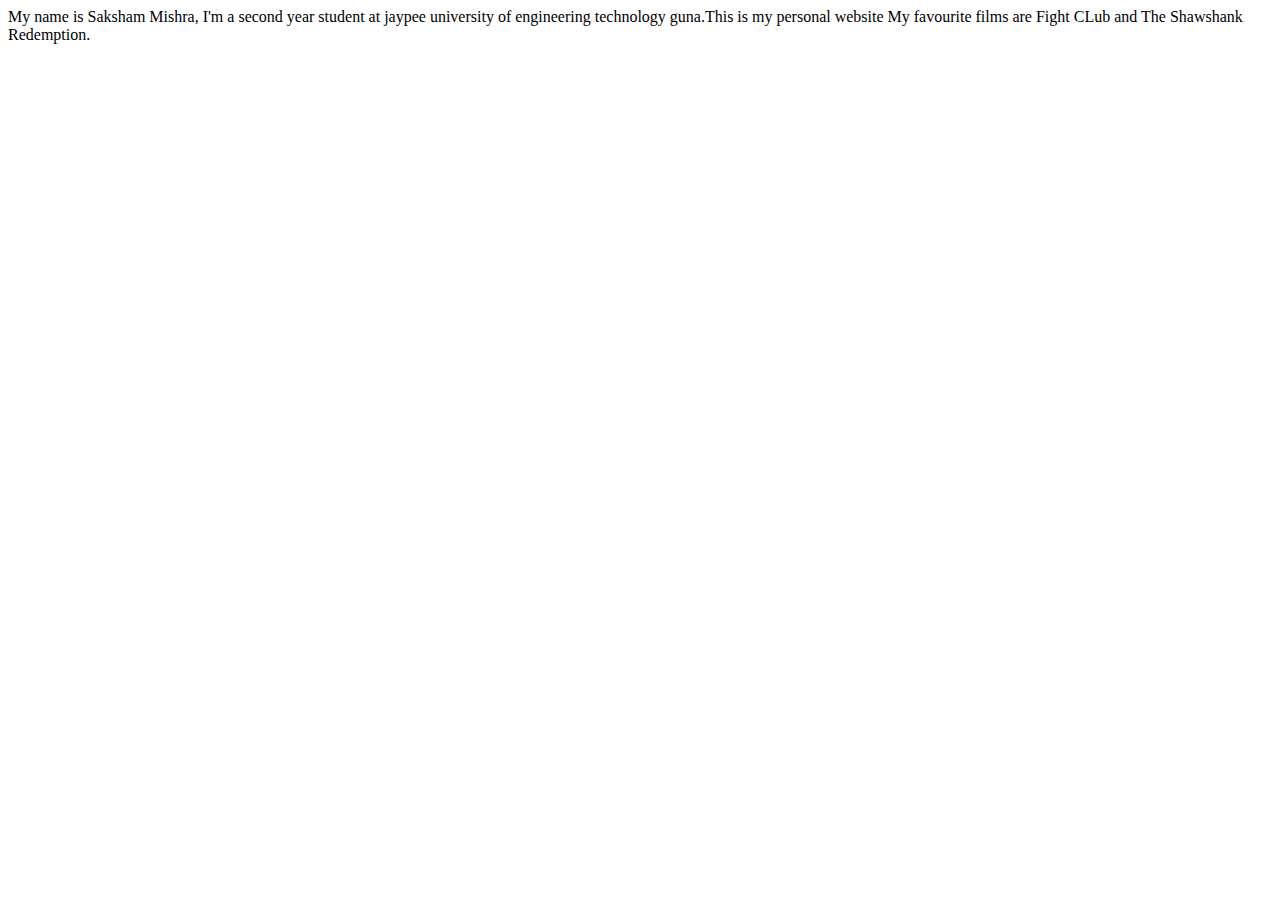
<file: index.html>
<!DOCTYPE html>
<html lang="en">
<head>
    <meta charset="UTF-8">
    <meta http-equiv="X-UA-Compatible" content="IE=edge">
    <meta name="viewport" content="width=device-width, initial-scale=1.0">
    <title>My portfolio website</title>
</head>
<body>
    My name is Saksham Mishra, I'm a second year student at jaypee university of engineering technology guna.This is my personal website 
  My favourite films are Fight CLub and The Shawshank Redemption.
</body>
</html>
</file>
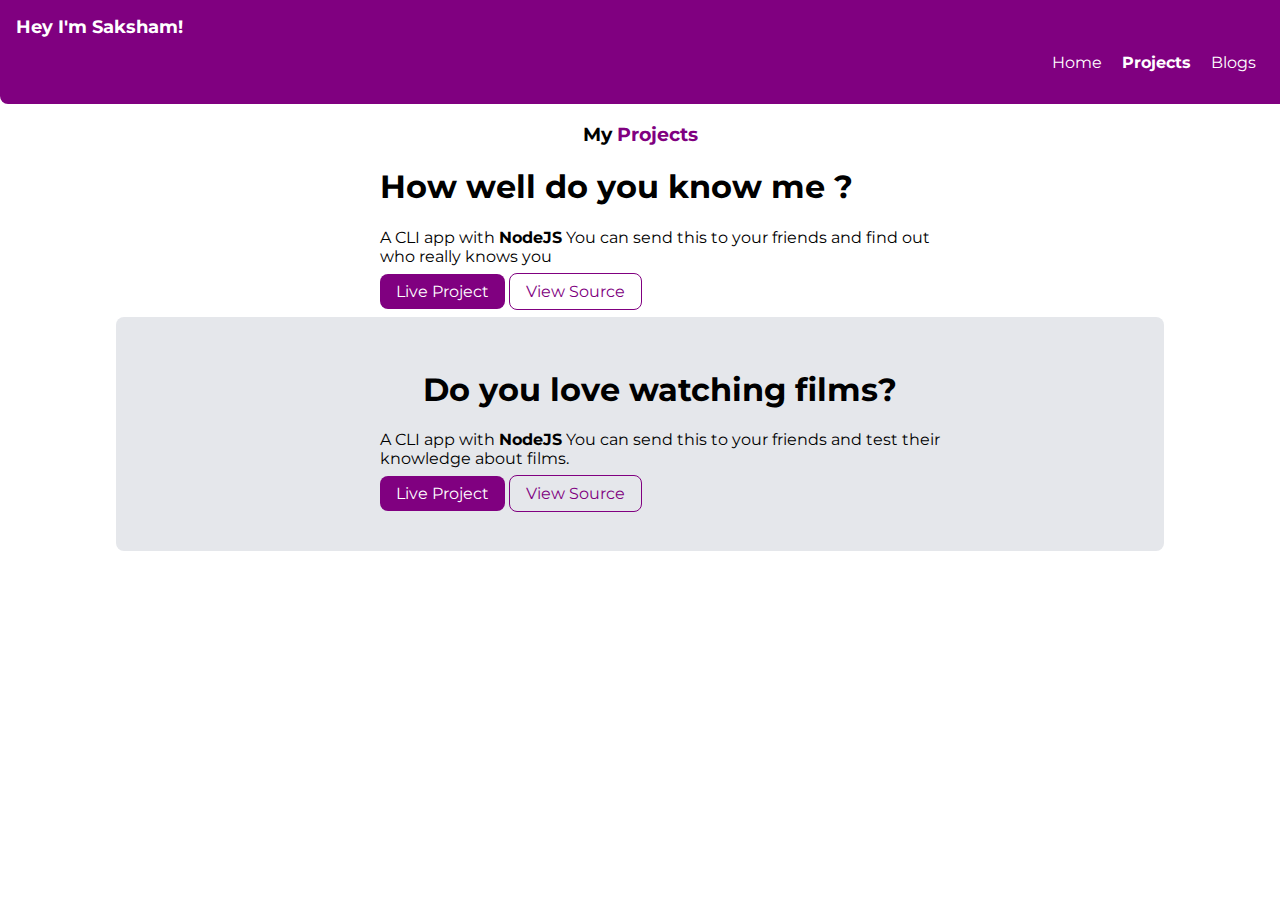
<file: projects.html>
<!DOCTYPE html>
<html lang="en">
<head>
    <meta charset="UTF-8">
    <meta http-equiv="X-UA-Compatible" content="IE=edge">
    <meta name="viewport" content="width=device-width, initial-scale=1.0">
    <title>Projects for Saksham Mishra</title>
    <link href="styles.css" rel="stylesheet">
</head>
<body>
    <nav class="navigation conatiner">
       
        <div class="nav-brand">
        Hey I'm Saksham!
        </div>
        <ul class="list-non-bullet
        nav-pills">
            
            <li class="list-item-inline ">
                <a class="link " href="index.html">Home</a>
            </li >
            <li class="list-item-inline">
                <a class="link active-link" href="projects.html">Projects</a>
            </li>
            <li class="list-item-inline ">
                <a class="link  " href="blogs.html">Blogs</a>
            </li >
            
            </ul>
            </nav>
            <h3 class="hero-heading">My <span class
                = "class">Projects</span></h3>
        </header>
        <div class="container container-center">
<ul class="list-non-bullet">
           <li> <h1>How well do you know me ?</h1></li>
            <p>A CLI app with <strong>NodeJS</strong> You can send this to your friends and find out who really knows you </p>
            <a class=" Link Link-primary" href="https://replit.com/@sakshamneog/Mark-1?embed=1&output=1#index.js">Live Project</a>
            <a class=" Link Link-secondary" href="https://github.com/sakshamneog/CLI-App-1">View Source</a>
            </ul></div>
            
                <section class="section ow container container-center">
                    
                <ul class="list-non-bullet">
                           <li> <h1>Do you love watching films?</h1></li>
                            <p>A CLI app with <strong>NodeJS</strong> You can send this to your friends and test their knowledge about films. </p>
                            <a class=" Link Link-primary" href="https://replit.com/@sakshamneog/Mark-2?embed=1&output=1#index.js">Live Project</a>
                            <a class=" Link Link-secondary" href="https://github.com/sakshamneog/CLI-App-2">View Source</a>
                            </ul></div>
                </section>














        </ul>

    

    
</body>
</html>
</file>
<file: styles.css>
@import url('https://fonts.googleapis.com/css2?family=Montserrat:wght@100;500&family=Zilla+Slab:ital@1&display=swap');

body{
    font-family: 'Montserrat', sans-serif;
    margin: 0px;

}

.container{
    padding-left: 1rem;
    padding-right: 1rem ;
}

.container-center{
    max-width: 600px;
    margin: auto;
}
hr{
    margin: 2rem 0rem ;
}

:root{
    --primary-color:var(--primary-color);
    --gray:#E5E7EB;
    


    



}
.Link{
    text-decoration: none;
    padding: 0.5rem  1rem;
}
.Link-primary{
    background-color: purple;
    border-radius: 0.5rem;
    color: white;
    margin-bottom: 1 rem;
    margin-top: 4 rem;
    
}
.Link-secondary{
    color: purple;
    border-radius: 0.5rem;
    border: 1px solid purple;
    margin-bottom: 1rem;
    margin-top: 1.5 rem;
}

.list-non-bullet{
    list-style: none;
    

}

.list-item-inline{
    display: inline;
    padding: 0 0.5rem;
}

.navigation{
    background-color:purple;
    color: white;
    padding: 1rem;
    
    border-bottom-left-radius : 0.5rem;
    

}
.navigation .nav-pills{
    color: white;
    text-align: right;
}

.navigation .link{
    color: white;
    text-decoration: none;
}
.navigation .nav-brand{
    font-weight: bold;
    font-size: 1.1rem ;
}
.navigation .active-link{
    font-weight: bold;
}
.hero{
    padding: 2 rem;
}
.hero .hero-img {
    max-width: 389px;
    display: block;
    margin: auto;

}
.hero-heading{
    text-align: center;

}
.class{
color: purple;
}

section h1{
    text-align: center;
    padding: 5 rem ;
}
.ow{
    background-color: var(--gray);
    padding: 2rem 14rem;

    border-top-right-radius: 00.5rem;
    border-top-left-radius: 0.5rem;
    border-bottom-left-radius: 00.5rem;
    border-bottom-right-radius: 00.5rem;
    
}

.footer{
    background-color: purple;
    padding: 2rem;
    text-align:center;
    color:white;
    border-top-right-radius: 1 rem;
    margin-top: 2rem;
}

.footer .Link{
    color: white;
}



.footer .ul{
    padding-inline-start: 0px;
}
.footer .footer-header{
    font-weight: bold;
    font-size: large;

}
</file>
